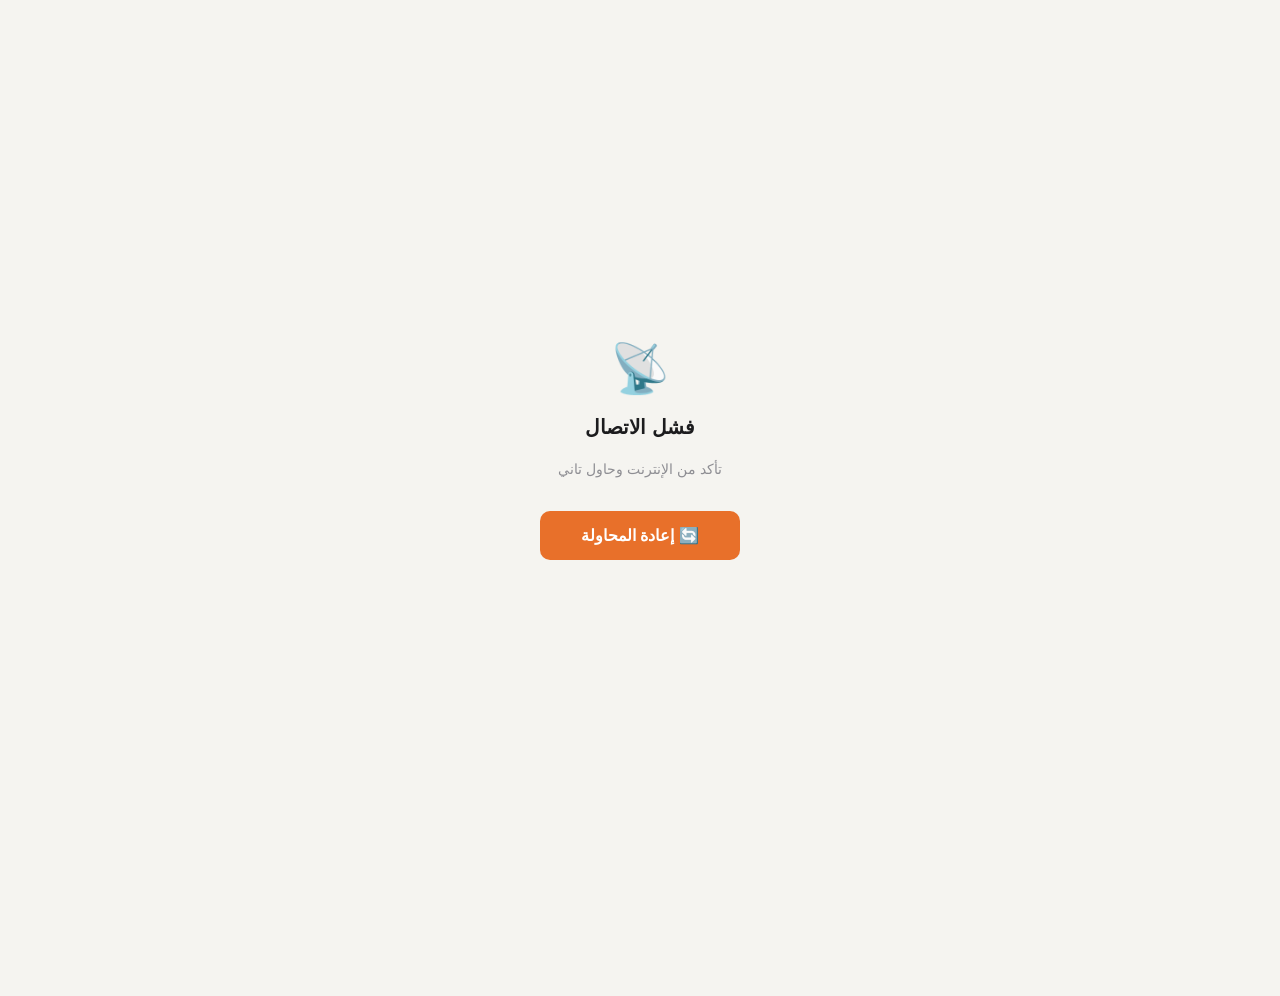
<file: index.html>
<!DOCTYPE html>
<html dir="rtl" lang="ar">
<head>
<meta charset="UTF-8">
<meta name="viewport" content="width=device-width, initial-scale=1.0">
<title>فطار الشغل 🥙</title>
<link rel="manifest" href="manifest.json">
<meta name="theme-color" content="#F5A623">
<meta name="mobile-web-app-capable" content="yes">
<link rel="apple-touch-icon" href="icons/icon-192.png">
<!-- ?v= MUST be bumped on every deploy, together with CACHE_NAME in sw.js.
     Without it GitHub Pages' HTTP caching pins these files in the browser and
     users keep running old code for days. That was the original bug. -->
<link rel="stylesheet" href="css/style.css?v=28">
<link rel="stylesheet" href="css/additions.css?v=28">
</head>
<body>
<div id="app">

<!-- ======================== LOADING ======================== -->
<div id="screen-loading" class="screen active">
  <div class="spinner"></div>
  <p style="color:var(--grey);font-size:14px;">جاري التحميل...</p>
</div>

<!-- ======================== ERROR / RETRY ======================== -->
<div id="screen-error" class="screen">
  <div class="error-screen">
    <div class="e-icon">📡</div>
    <h2>فشل الاتصال</h2>
    <p>تأكد من الإنترنت وحاول تاني</p>
    <button class="btn btn-primary" data-action="retryInit" style="max-width:200px;">🔄 إعادة المحاولة</button>
  </div>
</div>

<!-- ======================== NOT OPEN SCREEN ======================== -->
<div id="screen-not-open" class="screen">
  <div class="hdr">
    <h1>🥙 فطار الشغل</h1>
    <p>صباح الخير!</p>
  </div>
  <div class="not-open-screen">
    <div class="not-open-icon">⏳</div>
    <h2 class="not-open-title">الطلبات ما اتفتحتش لسه</h2>
    <p class="not-open-sub">لما المدير يفتح الطلبات<br>هتقدر تختار اللي تطلبه 🥙</p>
  </div>
  <div class="app-footer">
    <a class="footer-link" data-action="showMgrLogin">🔑 دخول المدير</a>
  </div>
</div>

<!-- ======================== NAME SCREEN ======================== -->
<div id="screen-name" class="screen">
  <div class="hdr">
    <h1>🥙 فطار الشغل</h1>
    <p>اختار اسمك وابدأ الطلب</p>
  </div>
  <div id="todayRestaurantBanner" style="display:none;margin:14px 14px 0;background:#e8f5e9;color:#1b5e20;padding:12px 16px;border-radius:12px;font-size:15px;font-weight:800;text-align:center;border:1.5px solid #a5d6a7;"></div>
  <div id="orderingForBanner" style="display:none;margin:14px 14px 0;background:#fff3e0;color:#e65100;padding:10px 16px;border-radius:10px;font-size:13px;font-weight:700;text-align:center;border:1.5px solid #ffcc80;"></div>
  <div id="orderCounter" class="order-counter" style="display:none;"></div>
  <div class="name-hero">
    <span class="emoji">🧆</span>
    <h2>صباح الخير!</h2>
    <p>اختار اسمك من القايمة</p>
  </div>
  <div class="card">
    <div class="name-body">
      <label class="field-label">اسمك</label>
      <div class="sel-wrap">
        <select id="nameSelect">
          <option value="">-- اختار --</option>
        </select>
      </div>
      <button class="btn btn-primary" data-action="proceedWithName" style="margin-top:12px;">متابعة ←</button>
    </div>
  </div>
  <div class="app-footer">
    <a class="footer-link" data-action="showMgrLogin">🔑 دخول المدير</a>
  </div>
</div>

<!-- ======================== ORDER SCREEN ======================== -->
<div id="screen-order" class="screen">
  <div class="hdr" style="display:flex;align-items:center;justify-content:space-between;padding:14px 16px;">
    <button data-action="goBackToName" style="background:none;border:2px solid rgba(255,255,255,0.4);border-radius:8px;color:#fff;font-size:13px;font-weight:700;padding:6px 12px;cursor:pointer;font-family:inherit;flex-shrink:0;">← رجوع</button>
    <div style="flex:1;text-align:center;">
      <h1 id="orderTitle">اختار طلبك 🥙</h1>
      <p id="orderSub" style="font-size:12px;opacity:0.85;margin-top:3px;">اختار من القايمة اللي تحبها</p>
    </div>
    <div style="width:72px;"></div>
  </div>
  <div class="card" id="menuContainer"></div>
  <div class="sticky-foot">
    <div class="total-bar">
      <span>إجمالي طلبك:</span>
      <strong id="orderTotal">0 جنيه</strong>
    </div>
    <button id="clearOrderBtn" class="btn" data-action="clearOrder" style="display:none;background:#fff0f0;color:#c62828;border:1.5px solid #ffcdd2;margin-bottom:8px;font-size:13px;padding:10px;">🗑 مسح الكل</button>
    <button class="btn btn-primary" id="submitBtn" data-action="submitOrder" disabled>
      تأكيد الطلب ✓
    </button>
  </div>
</div>

<!-- ======================== SUBMITTED SCREEN ======================== -->
<div id="screen-submitted" class="screen">
  <div class="hdr"><h1>🥙 فطار الشغل</h1></div>
  <!-- Compact hero: icon + name + time in one row -->
  <div class="sub-hero">
    <span class="sub-hero-icon">✅</span>
    <div class="sub-hero-text">
      <span class="sub-hero-name" id="subName"></span>
      <span class="sub-hero-time" id="subLabel">تم حفظ طلبك بنجاح!</span>
    </div>
  </div>
  <div class="sub-items-card" id="subList"></div>
  <div id="subTotalBox"></div>
  <div id="subPaymentBox"></div>
  <div id="pushPrompt" style="display:none;"></div>
  <div class="screen-actions">
    <button class="btn btn-outline screen-act-btn" data-action="editMyOrder">✏️ تعديل</button>
    <button class="btn btn-outline screen-act-btn" data-action="orderForAnother">➕ اطلب لحد تاني</button>
  </div>
  <div class="app-footer">
    <a class="footer-link footer-link-danger" data-action="cancelMyOrder" id="cancelOrderBtn">🚫 إلغاء طلبي</a>
    <a class="footer-link" data-action="goBackToName">🚪 تسجيل الخروج</a>
    <a class="footer-link" data-action="showMgrLogin">🔑 دخول المدير</a>
  </div>
</div>

<!-- ==================== REPEAT (same as last time?) ==================== -->
<div id="screen-repeat" class="screen">
  <div class="hdr"><h1>🥙 فطار الشغل</h1></div>
  <div class="big-icon">🔁</div>
  <p class="sub-name" id="repeatName"></p>
  <p class="sub-label">تحب تطلب نفس طلب المرة اللي فاتت؟</p>
  <div class="card" style="margin-bottom:12px;">
    <div style="padding:14px 16px 4px;" id="repeatList"></div>
  </div>
  <div id="repeatTotalBox"></div>
  <div class="screen-actions" style="margin-top:12px;">
    <button class="btn btn-primary screen-act-btn" data-action="submitSameOrder">✅ ابعت نفس الطلب</button>
    <button class="btn btn-outline screen-act-btn" data-action="newOrderInstead">➕ اطلب من جديد</button>
  </div>
  <div class="app-footer">
    <a class="footer-link" data-action="goBackToName">🚪 تسجيل الخروج</a>
    <a class="footer-link" data-action="showMgrLogin">🔑 دخول المدير</a>
  </div>
</div>
<div id="screen-closed" class="screen">
  <div class="hdr"><h1>🥙 فطار الشغل</h1></div>
  <div class="lock-icon">🔒</div>
  <p class="lock-title">الطلبات اتبعتت!</p>
  <p class="lock-sub" id="closedTime"></p>

  <div id="closedHasOrder" style="display:none;">
    <div class="section-title">طلبك</div>
    <div class="card" style="margin-bottom:12px;">
      <div style="padding:14px 16px 4px;" id="closedList"></div>
    </div>
    <div id="closedTotalBox"></div>
    <div id="closedPaymentBox"></div>
  </div>

  <div id="closedNoOrder">
    <div class="card">
      <div class="empty">
        <div class="e-icon">🔍</div>
        <p class="lock-title">اختار اسمك عشان تشوف طلبك وكام هتدفع</p>
      </div>
    </div>
    <div class="card" style="margin-top:10px;">
      <div class="name-body">
        <label class="field-label">اسمك</label>
        <div class="sel-wrap">
          <select id="closedNameSelect">
            <option value="">-- اختار --</option>
          </select>
        </div>
      </div>
    </div>
  </div>
  <div class="app-footer">
    <a class="footer-link" id="closedLogoutLink" data-action="goHome">🚪 تسجيل الخروج</a>
    <a class="footer-link" data-action="showMgrLogin">🔑 دخول المدير</a>
  </div>
</div>

<!-- ======================== MANAGER LOGIN ======================== -->
<div id="screen-mgr-login" class="screen">
  <div class="hdr hdr-dark"><h1>🔑 لوحة التحكم</h1></div>
  <div class="login-wrap">
    <div class="login-icon">👨‍💼</div>
    <p class="login-title">دخول المدير</p>
    <p class="login-sub">ادخل كود التحقق الخاص بيك</p>
  </div>
  <div class="card">
    <div class="name-body">
      <label class="field-label">كود التحقق</label>
      <input type="password" id="mgrCodeInput" placeholder="• • • • • •">
      <button class="btn btn-primary" data-action="doManagerLogin" style="margin-top:12px;">دخول</button>
    </div>
  </div>
  <div class="app-footer">
    <a class="footer-link" data-action="exitManager">↩ رجوع لصفحة الطلب</a>
  </div>
</div>

<!-- ======================== MANAGER DASHBOARD ======================== -->
<div id="screen-manager" class="screen">
  <div class="hdr hdr-dark" style="display:flex;align-items:center;justify-content:space-between;padding:14px 16px;">
    <button data-action="exitManager" style="background:none;border:2px solid rgba(255,255,255,0.4);border-radius:8px;color:#fff;font-size:13px;font-weight:700;padding:6px 12px;cursor:pointer;font-family:inherit;">← خروج</button>
    <h1 style="flex:1;text-align:center;">📋 لوحة المدير</h1>
    <div style="width:72px;"></div>
  </div>

  <!-- Stats -->
  <div class="stats-grid">
    <div class="stat"><div class="stat-val" id="sPeople">0</div><div class="stat-lbl">أشخاص</div></div>
    <div class="stat"><div class="stat-val" id="sFood">0</div><div class="stat-lbl">طعام ج</div></div>
    <div class="stat"><div class="stat-val" id="sTotal">0</div><div class="stat-lbl">الإجمالي ج</div></div>
  </div>

  <!-- Restaurant + payment config (rendered by manager.js _renderMgrConfig) -->
  <div class="section-title">مطعم اليوم ورسوم التوصيل</div>
  <div id="mgrConfigSection"></div>

  <!-- Collector / payment (rendered by manager.js _renderMgrCollector) -->
  <div class="section-title">المسؤول عن التحصيل وطريقة الدفع</div>
  <div id="mgrCollectorSection"></div>

  <div class="refresh-row">
    <span class="last-updated" id="lastUpdated"></span>
    <button class="refresh-btn" data-action="refreshManager">🔄 تحديث</button>
  </div>

  <!-- Total order summary -->
  <div class="section-title">ملخص الطلب الكلي (للمطعم)</div>
  <div class="total-summary" id="totalSummary"></div>

  <!-- Per-person orders -->
  <div class="section-title">طلبات الأشخاص</div>
  <!-- Manager-only payment tracking. Must never appear on any user screen. -->
  <div id="paidSummary" style="display:none;"></div>
  <div id="ordersList"></div>

  <!-- Add order for person -->
  <div class="section-title">إضافة طلب لشخص</div>
  <div class="add-person-card">
    <div class="sel-wrap"><select id="mgrPersonSel"><option value="">-- اختار اسم --</option></select></div>
    <button class="inline-btn" data-action="mgrAddPerson" style="width:100%;margin-top:0;">➕ فتح الطلب</button>
  </div>

  <!-- Names management -->
  <div class="section-title">إدارة الأسماء</div>
  <div class="card" id="namesMgmtList" style="margin:0 14px;padding:0;"></div>
  <div class="add-name-card">
    <input type="text" id="mgrNewNameInput" placeholder="اسم جديد" maxlength="30">
    <button class="inline-btn" data-action="mgrAddName">➕ إضافة اسم</button>
  </div>

  <!-- Actions (rendered by _renderMgrActions, includes super mgr link) -->
  <div class="section-title">إجراءات</div>
  <div class="mgr-actions" id="mgrActions"></div>
</div>

<!-- ======================== SUPER MANAGER LOGIN ======================== -->
<div id="screen-supermgr-login" class="screen">
  <div class="hdr hdr-dark"><h1>⚙️ إدارة المطاعم</h1></div>
  <div class="login-wrap">
    <div class="login-icon">🔧</div>
    <p class="login-title">دخول السوبر مدير</p>
    <p class="login-sub">لإدارة المطاعم والقوائم والأسعار</p>
  </div>
  <div class="card">
    <div class="name-body">
      <label class="field-label">كود السوبر مدير</label>
      <input type="password" id="superMgrCodeInput" placeholder="• • • • • •">
      <button class="btn btn-primary" data-action="doSuperMgrLogin" style="margin-top:12px;">دخول</button>
    </div>
  </div>
  <div class="app-footer">
    <a class="footer-link" data-action="exitSuperMgr">↩ رجوع</a>
  </div>
</div>

<!-- ======================== SUPER MANAGER DASHBOARD ======================== -->
<div id="screen-supermgr" class="screen">
  <div class="hdr hdr-dark" style="display:flex;align-items:center;justify-content:space-between;padding:14px 16px;">
    <button data-action="exitSuperMgr" style="background:none;border:2px solid rgba(255,255,255,.4);border-radius:8px;color:#fff;font-size:13px;font-weight:700;padding:6px 12px;cursor:pointer;font-family:inherit;">← خروج</button>
    <h1 style="flex:1;text-align:center;">⚙️ إدارة المطاعم</h1>
    <div style="width:72px;"></div>
  </div>
  <!-- Content rendered dynamically by renderSuperMgrDashboard() -->
  <div id="superMgrContent" style="padding-bottom:40px;"></div>
  <!-- Schedule section rendered by supermanager.js -->
  <div class="section-title" id="smScheduleTitle" style="display:none;">المواعيد التلقائية</div>
  <div id="smScheduleSection"></div>
</div>

<!-- ======================== EDIT MODAL ======================== -->
<div id="editModal">
  <div class="modal-box">
    <div class="modal-hdr">
      <h3 id="modalTitle">تعديل الطلب</h3>
      <button class="modal-close" data-action="closeModal">×</button>
    </div>
    <div class="modal-body" id="modalBody"></div>
    <div class="modal-foot">
      <button class="btn btn-primary" id="modalSaveBtn" data-action="saveModal">حفظ التعديلات ✓</button>
    </div>
  </div>
</div>

<!-- ======================== CONFIRM SHEET ======================== -->
<div id="confirmModal">
  <div class="confirm-sheet">
    <p id="confirmMessage" class="confirm-msg"></p>
    <div class="confirm-btns">
      <button class="btn btn-outline" data-action="cancelConfirm">لا، إلغاء</button>
      <button class="btn btn-primary" data-action="doConfirm">تأكيد ✓</button>
    </div>
  </div>
</div>

<!-- Toast -->
<div id="toast"></div>

</div><!-- #app -->

<script src="js/config.js?v=28"></script>
<script src="js/utils.js?v=28"></script>
<script src="js/api.js?v=28"></script>
<script src="js/push.js?v=28"></script>
<script src="js/screens.js?v=28"></script>
<script src="js/manager.js?v=28"></script>
<script src="js/supermanager.js?v=28"></script>
<script src="js/app.js?v=28"></script>

<script>
// Service worker registration.
// This was MISSING: sw.js existed but nothing ever registered it, so the
// network-first caching strategy never ran. Any old cache-first worker left
// registered in someone's browser was therefore never replaced, which is why
// people kept getting a stale build until they cleared their browser data.
if ('serviceWorker' in navigator) {
  // Whether a worker was already in charge BEFORE this page load. Used below
  // so the very first install does not trigger a pointless reload.
  var _hadController = !!navigator.serviceWorker.controller;
  var _reloading = false;

  navigator.serviceWorker.addEventListener('controllerchange', function () {
    // A NEW worker took over an already-controlled page: the code running now
    // is stale, so reload once to pick up the new build.
    if (!_hadController || _reloading) return;
    _reloading = true;
    window.location.reload();
  });

  window.addEventListener('load', function () {
    navigator.serviceWorker.register('sw.js')
      .then(function (reg) { reg.update(); })   // check for a new build every load
      .catch(function () { /* SW unavailable: the ?v= strings still protect us */ });
  });
}
</script>
</body>
</html>
</file>
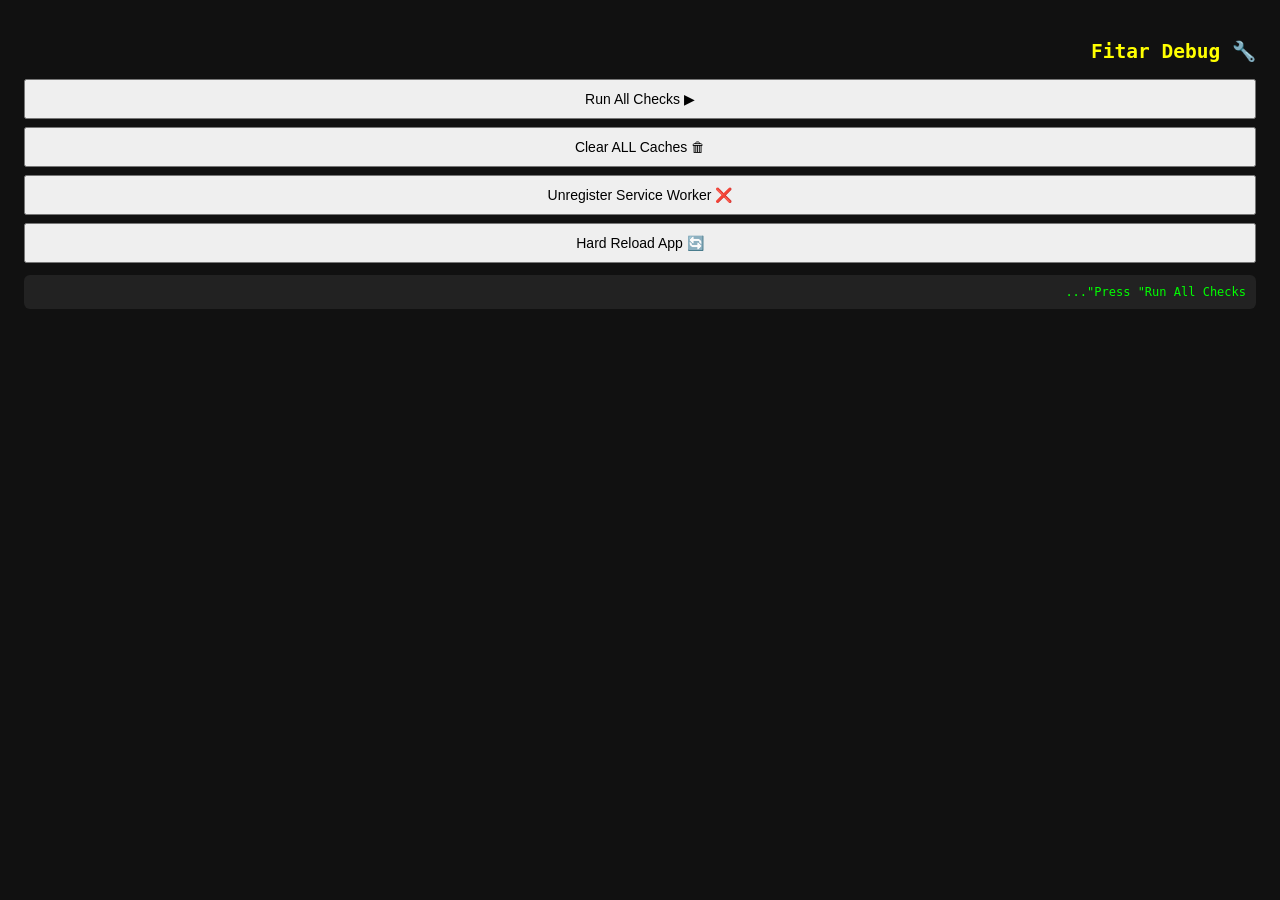
<file: debug.html>
<!DOCTYPE html>
<html dir="rtl" lang="ar">
<head>
<meta charset="UTF-8">
<meta name="viewport" content="width=device-width, initial-scale=1.0">
<title>Fitar Debug</title>
<style>
  body { font-family: monospace; padding: 16px; background: #111; color: #0f0; }
  h2 { color: #ff0; }
  button { margin: 8px 0; padding: 10px 16px; font-size: 14px; cursor: pointer; display: block; width: 100%; }
  .ok { color: #0f0; } .err { color: #f55; } .warn { color: #ff0; }
  pre { background: #222; padding: 10px; border-radius: 6px; white-space: pre-wrap; word-break: break-all; font-size: 12px; }
</style>
</head>
<body>
<h2>🔧 Fitar Debug</h2>

<button onclick="checkAll()">▶ Run All Checks</button>
<button onclick="clearAllCaches()">🗑 Clear ALL Caches</button>
<button onclick="unregisterSW()">❌ Unregister Service Worker</button>
<button onclick="hardReload()">🔄 Hard Reload App</button>

<pre id="out">Press "Run All Checks"...</pre>

<script src="js/config.js" onerror="log('❌ config.js FAILED TO LOAD','err')"></script>
<script>
const out = document.getElementById('out');
let lines = [];

function log(msg, cls) {
  lines.push(`<span class="${cls||''}">${msg}</span>`);
  out.innerHTML = lines.join('\n');
}

async function checkAll() {
  lines = [];
  log('=== SW Status ===');
  if (!('serviceWorker' in navigator)) {
    log('❌ Service Worker not supported', 'err'); 
  } else {
    const regs = await navigator.serviceWorker.getRegistrations();
    if (!regs.length) {
      log('⚠ No SW registered', 'warn');
    } else {
      for (const r of regs) {
        const sw = r.active || r.installing || r.waiting;
        log(`✓ SW registered: ${r.scope}`);
        log(`  state: ${sw ? sw.state : 'none'}`);
      }
    }
    const keys = await caches.keys();
    log(`Cache versions: ${keys.join(', ') || 'none'}`);
  }

  log('');
  log('=== Config ===');
  if (typeof RAILWAY_URL !== 'undefined') {
    log(`✓ RAILWAY_URL = ${RAILWAY_URL}`, 'ok');
  } else {
    log('❌ RAILWAY_URL is UNDEFINED — config.js not loaded!', 'err');
  }

  log('');
  log('=== Missing Functions ===');
  const fns = ['renderNotOpenScreen','renderErrorScreen','renderNameScreen',
                'loadSubmitTime','saveSubmitTime','showScreen','api','initLoad'];
  fns.forEach(fn => {
    if (typeof window[fn] === 'function') {
      log(`✓ ${fn}`, 'ok');
    } else {
      log(`❌ ${fn} — MISSING`, 'err');
    }
  });

  log('');
  log('=== API Test ===');
  if (typeof RAILWAY_URL !== 'undefined') {
    try {
      const r = await fetch(RAILWAY_URL + '/health');
      const d = await r.json();
      log(`✓ /health → ${JSON.stringify(d)}`, 'ok');
    } catch(e) {
      log(`❌ /health failed: ${e.message}`, 'err');
    }
    try {
      const r = await fetch(RAILWAY_URL + '/api', {
        method: 'POST',
        headers: {'Content-Type':'application/json'},
        body: JSON.stringify({action:'getAll'})
      });
      const d = await r.json();
      log(`✓ getAll → success:${d.success}, orderingOpen:${d.orderingOpen}, names:${d.names?.length}`, 'ok');
    } catch(e) {
      log(`❌ getAll failed: ${e.message}`, 'err');
    }
  } else {
    log('⏭ Skipped (RAILWAY_URL missing)', 'warn');
  }
}

async function clearAllCaches() {
  const keys = await caches.keys();
  await Promise.all(keys.map(k => caches.delete(k)));
  log(`🗑 Deleted caches: ${keys.join(', ') || 'none (already clean)'}`, 'ok');
}

async function unregisterSW() {
  const regs = await navigator.serviceWorker.getRegistrations();
  await Promise.all(regs.map(r => r.unregister()));
  log(`❌ Unregistered ${regs.length} service worker(s)`, 'warn');
}

function hardReload() {
  window.location.href = 'https://fitar50.github.io/?' + Date.now();
}
</script>
<!-- Load other scripts so we can check if functions exist -->
<script src="js/utils.js" onerror="log('❌ utils.js failed','err')"></script>
<script src="js/api.js" onerror="log('❌ api.js failed','err')"></script>
<script src="js/screens.js" onerror="log('❌ screens.js failed','err')"></script>
<script src="js/manager.js" onerror="log('❌ manager.js failed','err')"></script>
<script src="js/app.js" onerror="log('❌ app.js failed','err')"></script>
</body>
</html>
</file>
<file: css/style.css>
*, *::before, *::after { box-sizing: border-box; margin: 0; padding: 0; }
html, body { height: 100%; }
body {
  font-family: -apple-system, 'Segoe UI', Tahoma, Arial, sans-serif;
  background: #F5F4F0;
  color: #1C1C1E;
  direction: rtl;
  -webkit-font-smoothing: antialiased;
}

/* ===== CSS VARIABLES ===== */
:root {
  --orange:        #E8702A;
  --orange-dark:   #C85A18;
  --orange-light:  #FFF3EB;
  --orange-mid:    #FDDFC8;
  --dark:          #1C1C1E;
  --grey:          #8E8E93;
  --border:        #E5E5EA;
  --bg:            #F5F4F0;
  --white:         #FFFFFF;
  --green:         #34C759;
  --red:           #FF3B30;
  --red-light:     #FFF0EF;
  --shadow-sm:     0 1px 6px rgba(0,0,0,0.08);
  --shadow:        0 2px 14px rgba(0,0,0,0.10);
  --radius:        14px;
  --radius-sm:     10px;
}

/* ===== LAYOUT ===== */
#app {
  max-width: 480px;
  margin: 0 auto;
  min-height: 100vh;
  background: var(--bg);
  position: relative;
}

/* ===== SCREENS ===== */
.screen { display: none; min-height: 100vh; padding-bottom: 96px; }
.screen.active { display: block; }

/* ===== HEADER ===== */
.hdr {
  background: var(--orange);
  color: #fff;
  padding: 18px 20px 14px;
  text-align: center;
  position: static;
}
.hdr h1 { font-size: 19px; font-weight: 800; letter-spacing: 0.2px; }
.hdr p  { font-size: 12px; opacity: 0.85; margin-top: 3px; }
.hdr-dark { background: #1C1C1E; }

/* ===== CARD ===== */
.card {
  background: var(--white);
  border-radius: var(--radius);
  box-shadow: var(--shadow-sm);
  margin: 14px 14px 0;
  overflow: hidden;
}

/* ===== BUTTONS ===== */
.btn {
  display: block; width: 100%;
  padding: 15px 20px;
  border: none; border-radius: var(--radius-sm);
  font-size: 16px; font-weight: 700;
  cursor: pointer; transition: all 0.15s;
  font-family: inherit; text-align: center;
  -webkit-tap-highlight-color: transparent;
  position: relative;
}
.btn:active { transform: scale(0.98); }
.btn-primary  { background: var(--orange); color: #fff; }
.btn-primary:active  { background: var(--orange-dark); }
.btn-outline  { background: var(--orange-light); color: var(--orange); border: 2px solid var(--orange); }
.btn-red      { background: var(--red-light);    color: var(--red);    border: 2px solid var(--red); }
.btn-green    { background: var(--green); color: #fff; }
.btn-grey     { background: #E5E5EA; color: var(--dark); }
.btn:disabled { background: #C7C7CC; color: #fff; cursor: not-allowed; transform: none; }

/* Button spinner */
.btn-spinner {
  display: inline-block;
  width: 16px; height: 16px;
  border: 2px solid rgba(255,255,255,0.4);
  border-top-color: #fff;
  border-radius: 50%;
  animation: spin 0.6s linear infinite;
  margin-left: 8px;
  vertical-align: middle;
}
@keyframes spin { to { transform: rotate(360deg); } }

/* ===== FORM ===== */
.field-label { display: block; font-size: 13px; font-weight: 700; color: var(--grey); margin-bottom: 7px; }
.sel-wrap { position: relative; }
.sel-wrap::after {
  content: '▼'; position: absolute; left: 14px; top: 50%;
  transform: translateY(-50%); pointer-events: none;
  color: var(--grey); font-size: 11px;
}
select, input[type="text"], input[type="password"] {
  width: 100%; padding: 14px 16px;
  border: 2px solid var(--border); border-radius: var(--radius-sm);
  font-size: 16px; font-family: inherit; direction: rtl;
  background: #fff; -webkit-appearance: none; appearance: none;
  color: var(--dark); outline: none;
  transition: border-color 0.15s;
}
select:focus, input:focus { border-color: var(--orange); }

/* ===== LOADING ===== */
#screen-loading {
  display: flex; flex-direction: column;
  align-items: center; justify-content: center;
  gap: 18px; min-height: 100vh;
}
.spinner {
  width: 42px; height: 42px;
  border: 4px solid var(--border);
  border-top-color: var(--orange);
  border-radius: 50%;
  animation: spin 0.75s linear infinite;
}

/* ===== ERROR / RETRY SCREEN ===== */
.error-screen {
  display: flex; flex-direction: column;
  align-items: center; justify-content: center;
  gap: 18px; min-height: 100vh;
  padding: 20px;
  text-align: center;
}
.error-screen .e-icon { font-size: 48px; }
.error-screen h2 { font-size: 20px; font-weight: 800; }
.error-screen p { color: var(--grey); font-size: 14px; margin: 4px 0 16px; }

/* ===== NAME SCREEN ===== */
.name-hero { text-align: center; padding: 32px 20px 20px; }
.name-hero .emoji { font-size: 52px; display: block; margin-bottom: 10px; }
.name-hero h2 { font-size: 22px; font-weight: 800; }
.name-hero p  { font-size: 14px; color: var(--grey); margin-top: 6px; }
.name-body { padding: 16px 16px 0; }
.name-row { display: flex; gap: 10px; align-items: flex-start; margin-bottom: 12px; }
.name-row .sel-wrap { flex: 1; }
.edit-name-btn {
  width: 46px; height: 48px; flex-shrink: 0;
  border: 2px solid var(--border); border-radius: var(--radius-sm);
  background: #fff; font-size: 18px; cursor: pointer;
  display: flex; align-items: center; justify-content: center;
  -webkit-tap-highlight-color: transparent;
  transition: border-color 0.15s;
}
.edit-name-btn:hover { border-color: var(--orange); }
#newNameWrap { margin-bottom: 12px; display: none; }
.hint { text-align: center; font-size: 12px; color: var(--grey); padding: 10px 0 0; }

/* Bug #12 — order progress counter on name screen */
.order-counter {
  text-align: center;
  font-size: 14px; font-weight: 700;
  color: var(--orange-dark);
  background: var(--orange-light);
  border-radius: 20px;
  padding: 8px 16px;
  margin: 10px 14px 0;
  border: 1.5px solid var(--orange-mid);
}

/* Bug #6 — inline name-edit row */
.edit-name-row {
  display: flex; gap: 8px; align-items: stretch;
}
.edit-name-row input {
  flex: 1; min-width: 0;
}
.edit-name-save,
.edit-name-cancel {
  width: auto; padding: 12px 14px;
  font-size: 13px; white-space: nowrap;
}

/* Last-order preview card (shown on name screen after selecting name) */
.lo-preview {
  background: #f0f7ff;
  border: 1.5px solid #90caf9;
  border-radius: var(--radius-sm);
  padding: 12px 14px;
  margin-bottom: 0;
}
.lo-preview-label {
  font-size: 12px; font-weight: 700;
  color: #1565c0; margin-bottom: 5px;
}
.lo-preview-items {
  font-size: 13px; color: #333; line-height: 1.5;
  direction: rtl;
}

/* ===== ORDER SCREEN ===== */
.category-block { border-bottom: 1px solid var(--border); }
.category-block:last-child { border-bottom: none; }
.cat-header {
  display: flex; align-items: center; justify-content: space-between;
  padding: 16px 18px; cursor: pointer;
  -webkit-tap-highlight-color: transparent; user-select: none;
}
.cat-header:active { background: var(--bg); }
.cat-title { font-size: 16px; font-weight: 800; }
.cat-right { display: flex; align-items: center; gap: 8px; }
.cat-badge {
  background: var(--orange); color: #fff;
  border-radius: 20px; padding: 2px 9px;
  font-size: 12px; font-weight: 700;
  display: none;
}
.cat-badge.show { display: block; }
.cat-chevron { font-size: 11px; color: var(--grey); transition: transform 0.25s; }
.category-block.open .cat-chevron { transform: rotate(180deg); }
/* FIX: manager order cards use .order-card.open for chevron rotation */
.order-card.open .cat-chevron { transform: rotate(180deg); }
.cat-items { display: none; padding: 0 14px 10px; }
.category-block.open .cat-items { display: block; }
/* ===== NOT OPEN SCREEN ===== */
.not-open-screen {
  min-height: calc(100vh - 76px);
  display: flex;
  flex-direction: column;
  align-items: center;
  justify-content: flex-start;
  padding: 12vh 24px 24px;
  text-align: center;
}

.not-open-icon {
  width: 104px;
  height: 104px;
  display: flex;
  align-items: center;
  justify-content: center;
  font-size: 52px;
  background: var(--orange-light);
  border: 1.5px solid var(--orange-mid);
  border-radius: 50%;
  margin-bottom: 22px;
  animation: notOpenFloat 2.6s ease-in-out infinite;
}
@keyframes notOpenFloat {
  0%, 100% { transform: translateY(0); }
  50%      { transform: translateY(-6px); }
}
@media (prefers-reduced-motion: reduce) {
  .not-open-icon { animation: none; }
}

.not-open-title {
  font-size: 23px;
  font-weight: 800;
  color: var(--dark);
}

.not-open-sub {
  color: var(--grey);
  font-size: 14px;
  line-height: 1.8;
  margin-top: 10px;
  max-width: 280px;
}
/* ===== ITEM ROW ===== */
.item-row {
  display: flex; align-items: center; justify-content: space-between;
  padding: 10px 4px; border-bottom: 1px solid var(--border);
}
.item-row:last-child { border-bottom: none; }

/* ===== ITEM WRAP (order screen) =====
   Wraps .item-row + note button + note input so the border separator
   sits on the wrapper, not the row, keeping dividers correct when
   the note elements are visible. */
.item-wrap { border-bottom: 1px solid var(--border); }
.item-wrap:last-child { border-bottom: none; }
/* Override row border when inside wrap — wrap provides the separator */
.item-wrap .item-row { border-bottom: none; padding-bottom: 4px; }

/* Note toggle button — hidden until item qty > 0, toggled by chgQty() */
.note-btn {
  display: block; background: none; border: none;
  font-size: 12px; color: var(--grey); cursor: pointer;
  padding: 0 4px 8px; font-family: inherit;
  -webkit-tap-highlight-color: transparent;
}
.note-btn.has-note { color: var(--orange); font-weight: 700; }

/* Note input wrapper — display:none by default, set to block by toggleNoteInput() */
.note-input-wrap { display: none; padding: 0 4px 8px; }
.note-input {
  width: 100%; padding: 8px 12px;
  border: 1.5px solid var(--border); border-radius: 8px;
  font-size: 13px; font-family: inherit; direction: rtl;
  background: #fff; outline: none; color: var(--dark);
  transition: border-color 0.15s;
}
.note-input:focus { border-color: var(--orange); }
.item-info { flex: 1; padding-left: 10px; }
.item-name  { font-size: 14px; font-weight: 600; line-height: 1.3; }
.item-price { font-size: 12px; color: var(--grey); margin-top: 2px; }

/* ===== QTY CONTROL ===== */
.qty { display: flex; align-items: center; }
.qty-btn {
  width: 34px; height: 34px;
  border: 2px solid var(--orange); background: #fff;
  color: var(--orange); font-size: 20px; font-weight: 700;
  cursor: pointer; display: flex; align-items: center; justify-content: center;
  -webkit-tap-highlight-color: transparent; transition: all 0.12s;
  line-height: 1;
}
.qty-btn.minus { border-radius: 8px 0 0 8px; }
.qty-btn.plus  { border-radius: 0 8px 8px 0; }
.qty-btn:active { background: var(--orange); color: #fff; }
.qty-num {
  width: 36px; height: 34px;
  border-top: 2px solid var(--orange); border-bottom: 2px solid var(--orange);
  background: var(--orange-light);
  display: flex; align-items: center; justify-content: center;
  font-size: 14px; font-weight: 800; color: var(--orange);
}
.qty-num.nonzero { background: var(--orange-mid); }

/* ===== STICKY FOOTER (order screen) ===== */
.sticky-foot {
  position: fixed; bottom: 0; left: 50%; transform: translateX(-50%);
  width: 100%; max-width: 480px;
  background: #fff; padding: 12px 14px calc(18px + env(safe-area-inset-bottom, 0px));
  box-shadow: 0 -2px 16px rgba(0,0,0,0.10); z-index: 50;
}
.total-bar {
  display: flex; justify-content: space-between; align-items: center;
  margin-bottom: 10px;
}
.total-bar span { font-size: 14px; color: var(--grey); }
.total-bar strong { font-size: 20px; font-weight: 800; color: var(--orange); }

/* ===== SUBMITTED SCREEN ===== */
.big-icon { text-align: center; font-size: 56px; padding: 32px 0 10px; }
.sub-name  { text-align: center; font-size: 22px; font-weight: 800; }
.sub-label { text-align: center; font-size: 14px; color: var(--grey); margin: 4px 0 20px; }
.summary-list { padding: 0 4px; }
.summary-row {
  display: flex; justify-content: space-between; align-items: center;
  padding: 10px 0; border-bottom: 1px solid var(--border); font-size: 14px;
}
.summary-row:last-child { border-bottom: none; }
.summary-row .qty-tag {
  background: var(--orange-light); color: var(--orange);
  border-radius: 6px; padding: 2px 7px;
  font-size: 12px; font-weight: 700; margin-right: 6px;
}

/* ===== TOTAL BOX ===== */
.total-box {
  background: var(--orange-light); border-radius: var(--radius-sm);
  padding: 14px 16px; margin: 12px 14px;
}
.trow { display: flex; justify-content: space-between; font-size: 14px; padding: 3px 0; }
.trow.grand {
  border-top: 1px dashed #E0BBA0; margin-top: 8px; padding-top: 10px;
  font-size: 16px; font-weight: 800; color: var(--orange);
}
.trow .note { font-size: 11px; color: var(--grey); margin-top: 2px; }
/* Note tag inside a summary-row (submitted + closed screens) */
.summary-note {
  display: block;
  font-size: 11px;
  color: var(--grey);
  margin-top: 3px;
}
/* "يطبق على − N +" row inside note-input-wrap (order screen) */
.note-qty-row {
  display: none;
  align-items: center;
  gap: 6px;
  padding: 6px 4px 2px;
  font-size: 13px;
  color: var(--grey);
  direction: rtl;
}
.note-qty-label { flex-shrink: 0; }
.note-qty-ctrl  { display: flex; align-items: center; gap: 4px; }
.note-qty-btn {
  width: 28px; height: 28px;
  border: 1px solid var(--border);
  border-radius: 6px;
  background: var(--card);
  font-size: 16px;
  line-height: 1;
  cursor: pointer;
  color: var(--text);
}
.note-qty-btn:active { background: var(--border); }
.note-qty-num { min-width: 20px; text-align: center; font-weight: 600; color: var(--orange); }
.note-qty-of  { color: var(--grey); font-size: 12px; }
.trow .note-alert {
  font-size: 12px; color: var(--orange-dark); font-weight: 700;
  background: #fff; padding: 6px 10px; border-radius: 8px;
  margin-top: 6px; display: inline-block;
}

/* ===== ACTION BUTTONS ROW ===== */
.act-row { display: flex; flex-direction: column; gap: 10px; padding: 0 14px; }

/* ===== CLOSED SCREEN ===== */
.lock-icon  { text-align: center; font-size: 52px; padding: 30px 0 10px; }
.lock-title { text-align: center; font-size: 22px; font-weight: 800; }
.lock-sub   { text-align: center; font-size: 13px; color: var(--grey); margin: 5px 0 20px; }

/* ===== MANAGER LOGIN ===== */
.login-wrap { padding: 40px 18px 20px; }
.login-icon  { text-align: center; font-size: 56px; margin-bottom: 18px; }
.login-title { text-align: center; font-size: 22px; font-weight: 800; margin-bottom: 6px; }
.login-sub   { text-align: center; font-size: 14px; color: var(--grey); margin-bottom: 30px; }
.form-group  { margin-bottom: 14px; }
.back-link {
  display: block; text-align: center; margin-top: 18px;
  color: var(--grey); font-size: 13px; text-decoration: none;
  cursor: pointer;
}

/* ===== MANAGER DASHBOARD ===== */
.stats-grid {
  display: grid; grid-template-columns: 1fr 1fr 1fr;
  gap: 10px; padding: 14px 14px 0;
}
.stat {
  background: #fff; border-radius: var(--radius-sm);
  padding: 14px 10px; text-align: center; box-shadow: var(--shadow-sm);
}
.stat-val { font-size: 22px; font-weight: 900; color: var(--orange); }
.stat-lbl { font-size: 11px; color: var(--grey); margin-top: 3px; }

.section-title {
  padding: 18px 14px 8px;
  font-size: 12px; font-weight: 800;
  color: var(--grey); text-transform: uppercase; letter-spacing: 0.6px;
}

/* ===== TOTAL SUMMARY CARD (manager) ===== */
.total-summary { background: #fff; border-radius: var(--radius); box-shadow: var(--shadow-sm); margin: 0 14px; overflow: hidden; }
.ts-header { background: var(--orange); color: #fff; padding: 12px 16px; font-weight: 800; font-size: 14px; }
.ts-row { display: flex; justify-content: space-between; padding: 9px 16px; border-bottom: 1px solid var(--border); font-size: 14px; }
.ts-row:last-child { border-bottom: none; }
.ts-grand { display: flex; justify-content: space-between; padding: 12px 16px; background: var(--orange-light); font-weight: 800; font-size: 15px; color: var(--orange); }

/* Copy order button */
.copy-btn {
  display: block; width: calc(100% - 32px); margin: 10px 16px 0;
  padding: 10px; border: 2px dashed var(--orange);
  border-radius: var(--radius-sm); background: var(--orange-light);
  color: var(--orange); font-size: 14px; font-weight: 700;
  cursor: pointer; font-family: inherit; text-align: center;
  -webkit-tap-highlight-color: transparent;
}
/* FIX: was missing closing ) on var() — caused potential CSS parse errors downstream */
.copy-btn:active { background: var(--orange-mid); }

/* ===== PERSON ORDER CARD (manager) ===== */
.order-card { background: #fff; border-radius: var(--radius); box-shadow: var(--shadow-sm); margin: 0 14px 10px; overflow: hidden; }

/* FIX: header now holds edit/delete icon buttons so they're always accessible */
.oc-header {
  display: flex; justify-content: space-between; align-items: center;
  padding: 12px 14px; background: var(--orange-light); cursor: pointer;
  -webkit-tap-highlight-color: transparent; gap: 8px;
}
.oc-header-info { flex: 1; min-width: 0; }
.oc-header-controls { display: flex; align-items: center; gap: 6px; flex-shrink: 0; }

.oc-name  { font-size: 15px; font-weight: 800; }
.oc-ordered-by {
  font-size: 11px; color: var(--grey); font-weight: 400;
  margin-top: 2px;
}
.oc-total { font-size: 13px; font-weight: 700; color: var(--orange); white-space: nowrap; }

/* Icon action buttons — always visible on the card header */
.oc-icon-btn {
  width: 32px; height: 32px; border: none; border-radius: 8px;
  background: rgba(0,0,0,0.07); font-size: 14px; cursor: pointer;
  display: flex; align-items: center; justify-content: center;
  -webkit-tap-highlight-color: transparent; flex-shrink: 0;
  font-family: inherit; transition: background 0.12s, transform 0.12s;
  line-height: 1;
}
.oc-icon-btn:active { transform: scale(0.88); }
.oc-icon-btn.oc-del:active { background: var(--red-light); }
.oc-icon-btn:disabled { opacity: 0.5; cursor: not-allowed; transform: none; }

.oc-body  { display: none; }
.oc-body.open { display: block; }
.oc-item {
  display: flex; justify-content: space-between; align-items: center;
  padding: 8px 16px; border-bottom: 1px solid var(--border); font-size: 13px;
}
.oc-item:last-child { border-bottom: none; }
/* Note row shown below an order item when it has a customization note */
.oc-item-note {
  padding: 2px 16px 8px;
  font-size: 12px; color: var(--grey);
  border-bottom: 1px solid var(--border);
}
/* When note row is immediately before .oc-breakdown, suppress double border */
.oc-item-note:last-of-type { border-bottom: none; }
.oc-breakdown { padding: 10px 16px 12px; background: #FAFAFA; border-top: 1px solid var(--border); }
.oc-brow { display: flex; justify-content: space-between; font-size: 13px; padding: 3px 0; color: var(--grey); }
.oc-brow.grand { color: var(--orange); font-weight: 800; font-size: 15px; padding-top: 8px; border-top: 1px dashed #ddd; margin-top: 4px; }

/* ===== ADD PERSON (manager) ===== */
.add-person-card { background: #fff; border-radius: var(--radius); box-shadow: var(--shadow-sm); margin: 0 14px; padding: 16px; }
.add-person-card .sel-wrap { margin-bottom: 10px; }
.add-person-card input { margin-bottom: 10px; }
.inline-btn {
  display: inline-block; width: auto;
  padding: 10px 20px; border: none;
  border-radius: 8px; font-size: 14px; font-weight: 700;
  background: var(--orange-light); color: var(--orange);
  cursor: pointer; font-family: inherit;
  -webkit-tap-highlight-color: transparent;
}

/* ===== MANAGER ACTIONS ===== */
.mgr-actions { padding: 0 14px; display: flex; flex-direction: column; gap: 10px; margin-bottom: 20px; }
.locked-badge {
  display: flex; align-items: center; justify-content: center; gap: 8px;
  padding: 13px; background: #E8F8EE; border-radius: var(--radius-sm);
  color: var(--green); font-weight: 800; font-size: 15px;
}
.ordering-open-badge {
  display: flex; align-items: center; justify-content: center; gap: 8px;
  padding: 13px; background: #E8F8EE; border-radius: var(--radius-sm);
  color: var(--green); font-weight: 800; font-size: 15px;
}
.ordering-closed-badge {
  display: flex; align-items: center; justify-content: center; gap: 8px;
  padding: 13px; background: var(--red-light); border-radius: var(--radius-sm);
  color: var(--red); font-weight: 800; font-size: 15px;
}
.refresh-row {
  display: flex; justify-content: space-between; align-items: center;
  padding: 6px 14px 0;
}
.refresh-btn {
  background: none; border: none; color: var(--orange);
  font-size: 13px; font-weight: 700; cursor: pointer; font-family: inherit;
  -webkit-tap-highlight-color: transparent;
}
.last-updated { font-size: 11px; color: var(--grey); }

/* ===== EDIT MODAL ===== */
/* FIX: was z-index 200 (too low in some stacking contexts) + used 'inset' shorthand
   (limited older browser support). Now z-index 1000, explicit positioning,
   display:flex so modal box is always centered and visible, iOS scroll fix added. */
#editModal {
  display: none;
  position: fixed; top: 0; left: 0; right: 0; bottom: 0;
  background: rgba(0,0,0,0.55); z-index: 1000;
  overflow-y: auto; -webkit-overflow-scrolling: touch;
  padding: 20px 16px;
  align-items: flex-start; justify-content: center;
}
.modal-box {
  background: #fff; border-radius: 20px;
  width: 100%; max-width: 480px; margin: 0 auto;
  overflow: hidden; box-shadow: 0 8px 40px rgba(0,0,0,0.25);
}
.modal-hdr {
  background: var(--orange); color: #fff;
  padding: 14px 16px;
  display: flex; justify-content: space-between; align-items: center;
}
.modal-hdr h3 { font-size: 16px; font-weight: 800; }

/* FIX: close button was too small for mobile tapping (was ~26px, no background).
   Now 36x36 circular button — easy to tap, clearly visible. */
.modal-close {
  background: rgba(255,255,255,0.18); border: none; color: #fff;
  font-size: 20px; cursor: pointer; padding: 0;
  width: 36px; height: 36px; border-radius: 50%; flex-shrink: 0;
  display: flex; align-items: center; justify-content: center;
  -webkit-tap-highlight-color: transparent;
}
.modal-close:active { background: rgba(255,255,255,0.35); }

.modal-body { max-height: 65vh; overflow-y: auto; -webkit-overflow-scrolling: touch; }
.modal-foot { padding: 12px 16px 16px; border-top: 1px solid var(--border); }

/* ===== TOAST ===== */
#toast {
  position: fixed; bottom: 110px; left: 50%; transform: translateX(-50%) translateY(10px);
  background: #333; color: #fff;
  padding: 11px 22px; border-radius: 24px;
  font-size: 14px; opacity: 0; transition: all 0.25s;
  z-index: 1100; white-space: nowrap; pointer-events: none;
  max-width: 90vw; text-align: center;
}
#toast.show { opacity: 1; transform: translateX(-50%) translateY(0); }

/* ===== EMPTY STATE ===== */
.empty { text-align: center; padding: 40px 20px; color: var(--grey); }
.empty .e-icon { font-size: 40px; margin-bottom: 10px; }
.empty p { font-size: 14px; }

/* ===== MANAGER ENTRY LINK ===== */
.mgr-entry-link {
  display: block; text-align: center;
  margin: 18px 0 8px; font-size: 13px;
  color: #C7C7CC; text-decoration: none;
  cursor: pointer; letter-spacing: 0.2px;
}
.mgr-entry-link:hover { color: var(--grey); }

/* ===== DIRTY WARNING ===== */
.dirty-bar {
  background: var(--red-light); color: var(--red);
  padding: 10px 16px; font-size: 13px; font-weight: 700;
  text-align: center; border-bottom: 1px solid var(--border);
}

/* ===== CONFIRM SHEET ===== */
/* Bottom-sheet style replacement for browser confirm() dialogs.
   Used for any action that writes to the Google Sheet (cancel order,
   delete order, lock, reset, delete name). */
#confirmModal {
  display: none;
  position: fixed; top: 0; left: 0; right: 0; bottom: 0;
  background: rgba(0,0,0,0.5);
  z-index: 2000;
  align-items: flex-end;
  justify-content: center;
}
.confirm-sheet {
  background: #fff;
  border-radius: 20px 20px 0 0;
  padding: 28px 18px 36px;
  width: 100%;
  max-width: 480px;
  box-shadow: 0 -4px 30px rgba(0,0,0,0.18);
}
.confirm-msg {
  font-size: 16px;
  font-weight: 700;
  text-align: center;
  margin-bottom: 22px;
  color: var(--dark);
  line-height: 1.55;
}
.confirm-btns {
  display: flex;
  gap: 10px;
}
.confirm-btns .btn {
  flex: 1;
  padding: 14px;
}

/* ===== NAME MANAGEMENT (manager dashboard) ===== */
.name-mgmt-row {
  display: flex;
  align-items: center;
  justify-content: space-between;
  padding: 11px 14px;
  border-bottom: 1px solid var(--border);
}
.name-mgmt-row:last-child {
  border-bottom: none;
}
.name-mgmt-label {
  font-size: 14px;
  font-weight: 600;
  display: flex;
  align-items: center;
  gap: 8px;
}
.name-has-order {
  background: #e8f8ee;
  color: var(--green);
  font-size: 11px;
  font-weight: 700;
  padding: 2px 7px;
  border-radius: 6px;
}
</file>
<file: css/additions.css>
/* ================================================================
   ADDITIONS.CSS
   New feature styles: restaurant selector, payment info,
   super manager editor. Loaded after style.css.
   ================================================================ */

/* ── Manager config card ─────────────────────────────────────── */
.mgr-config-card {
  margin: 0 14px 16px;
  background: #fff;
  border-radius: 14px;
  box-shadow: 0 1px 6px rgba(0,0,0,.08);
  padding: 16px;
}
.cfg-row {
  margin-bottom: 14px;
}
.cfg-row:last-of-type { margin-bottom: 4px; }
.cfg-label {
  display: block;
  font-size: 12px;
  font-weight: 700;
  color: var(--grey);
  margin-bottom: 6px;
  letter-spacing: .3px;
}
.cfg-text-input {
  width: 100%;
  height: 42px;
  border: 1.5px solid #e0e0e0;
  border-radius: 10px;
  padding: 0 12px;
  font-size: 14px;
  font-family: inherit;
  box-sizing: border-box;
  transition: border-color .15s;
}
.cfg-text-input:focus {
  outline: none;
  border-color: var(--orange);
}
.cfg-sel-row {
  display: flex;
  gap: 8px;
  align-items: center;
}
.cfg-sel-row .sel-wrap { flex: 1; }
.cfg-check-row {
  display: flex;
  gap: 24px;
  align-items: center;
}
.cfg-check-label {
  display: flex;
  align-items: center;
  gap: 6px;
  font-size: 14px;
  font-weight: 600;
  cursor: pointer;
}
.cfg-check-label input[type="checkbox"] {
  width: 18px;
  height: 18px;
  accent-color: var(--orange);
  cursor: pointer;
}
.cfg-active-rest {
  font-size: 13px;
  color: var(--grey);
  margin-bottom: 14px;
  padding: 8px 12px;
  background: #fff8f0;
  border-radius: 8px;
  border: 1px solid #ffe0b2;
}
.cfg-active-rest strong { color: var(--orange); }

/* ── Payment info box (submitted + closed screens) ───────────── */
.payment-info-box {
  margin: 0 14px 10px;
  background: linear-gradient(135deg, #e8f5e9, #f1f8e9);
  border: 1.5px solid #a5d6a7;
  border-radius: 14px;
  padding: 10px 12px;
}
.pi-title {
  font-size: 13px;
  font-weight: 700;
  color: #2e7d32;
  margin-bottom: 8px;
  text-align: center;
}

/* ── Payment cards grid ───────────────────────────────────── */
.pi-grid { display: flex; gap: 8px; }
.pi-grid-dual  .pi-card { flex: 1; }
.pi-grid-single .pi-card { width: 100%; }

.pi-card {
  display: flex; flex-direction: column; align-items: center;
  padding: 16px 10px;
  border-radius: 12px;
  text-align: center;
  text-decoration: none;
  cursor: pointer;
  -webkit-tap-highlight-color: transparent;
  transition: transform 0.12s;
}
.pi-card:active { transform: scale(0.97); }

.pi-card-cash {
  background: #fff;
  border: 2px solid #4caf50;
  color: #2e7d32;
}
.pi-card-instapay {
  background: #1565c0;
  border: 2px solid #1565c0;
  color: #fff;
}

.pi-card-label { font-size: 18px; font-weight: 800; }
.pi-card-detail { font-size: 12px; margin-top: 4px; opacity: 0.85; }
.pi-card-instapay .pi-card-detail { opacity: 0.9; }
.pi-ip-logo { width: 40px; height: 40px; border-radius: 10px; margin-bottom: 4px; }

/* ── Super manager: login ────────────────────────────────────── */
/* Re-uses existing .login-wrap / .login-icon / .login-title styles */

/* ── Super manager: shared add-row ──────────────────────────── */
.sm-section { margin: 0 14px 8px; }

.sm-add-row {
  display: flex;
  gap: 8px;
  margin-bottom: 14px;
  align-items: center;
}
.sm-add-row input {
  flex: 1;
  height: 42px;
  border: 1.5px solid #e0e0e0;
  border-radius: 10px;
  padding: 0 12px;
  font-size: 14px;
  font-family: inherit;
  transition: border-color .15s;
}
.sm-add-row input:focus { outline: none; border-color: var(--orange); }

/* Shared "sm-add-btn" button style (used throughout super manager) */
.sm-add-btn {
  height: 42px;
  padding: 0 16px;
  background: var(--orange);
  color: #fff;
  border: none;
  border-radius: 10px;
  font-size: 14px;
  font-weight: 700;
  font-family: inherit;
  cursor: pointer;
  white-space: nowrap;
  flex-shrink: 0;
}
.sm-add-btn:disabled { opacity: .5; cursor: not-allowed; }

/* ── Restaurant list item ─────────────────────────────────────  */
.sm-rest-item {
  background: #fff;
  border-radius: 12px;
  box-shadow: 0 1px 5px rgba(0,0,0,.07);
  margin-bottom: 8px;
  overflow: hidden;
}
.sm-rest-row {
  display: flex;
  align-items: center;
  padding: 12px 14px;
  gap: 8px;
}
.sm-rest-name {
  flex: 1;
  font-size: 15px;
  font-weight: 700;
}
.sm-active-badge {
  font-size: 11px;
  background: #e8f5e9;
  color: #2e7d32;
  border-radius: 5px;
  padding: 2px 7px;
  font-weight: 700;
  flex-shrink: 0;
}
/* Inline rename row (restaurant) */
.sm-rename-row {
  display: none;
  align-items: center;
  gap: 8px;
  padding: 0 14px 12px;
}
.sm-rename-row input {
  flex: 1;
  height: 38px;
  border: 1.5px solid var(--orange);
  border-radius: 8px;
  padding: 0 10px;
  font-size: 14px;
  font-family: inherit;
  outline: none;
}

/* ── Menu editor: per-restaurant block ───────────────────────── */
.sm-rest-block {
  background: #fff;
  border-radius: 14px;
  box-shadow: 0 1px 5px rgba(0,0,0,.07);
  margin-bottom: 16px;
  overflow: hidden;
}
.sm-rest-header {
  background: linear-gradient(135deg, #f5a623, #f77f00);
  color: #fff;
  padding: 12px 16px;
  font-size: 15px;
  font-weight: 700;
}

/* ── Category block ──────────────────────────────────────────── */
.sm-cat-block { border-bottom: 1px solid #f0f0f0; }
.sm-cat-block:last-child { border-bottom: none; }

.sm-cat-header {
  display: flex;
  align-items: center;
  padding: 10px 14px;
  gap: 6px;
  cursor: pointer;
  background: #fafafa;
  user-select: none;
}
.sm-cat-name {
  flex: 1;
  font-size: 14px;
  font-weight: 700;
  color: #333;
}
.sm-cat-chevron {
  font-size: 11px;
  color: #999;
  transition: transform .2s;
  flex-shrink: 0;
}
.sm-cat-block.open .sm-cat-chevron { transform: rotate(180deg); }
.sm-cat-body { display: none; }
.sm-cat-block.open .sm-cat-body { display: block; }

/* Category rename row */
.sm-cat-rename-row {
  display: none;
  align-items: center;
  gap: 6px;
  padding: 8px 14px;
  background: #fff8f0;
  border-bottom: 1px solid #ffe0b2;
}
.sm-cat-rename-row.show { display: flex; }
.sm-cat-rename-row input {
  flex: 1;
  height: 36px;
  border: 1.5px solid var(--orange);
  border-radius: 8px;
  padding: 0 10px;
  font-size: 13px;
  font-family: inherit;
  outline: none;
}

/* ── Item rows ───────────────────────────────────────────────── */
.sm-item-row {
  display: flex;
  align-items: center;
  padding: 9px 14px;
  gap: 8px;
  border-bottom: 1px solid #f5f5f5;
}
.sm-item-name { flex: 1; font-size: 13px; color: #333; }
.sm-item-price {
  font-size: 13px;
  color: var(--orange);
  font-weight: 700;
  min-width: 40px;
  text-align: start;
}

/* Inline edit row (hidden until toggled) */
.sm-edit-row {
  display: none;
  align-items: center;
  gap: 6px;
  padding: 8px 14px;
  background: #fffde7;
  border-bottom: 1px solid #f5f5f5;
}
.sm-edit-row.show { display: flex; }
.sm-edit-row input {
  height: 36px;
  border: 1.5px solid #e0e0e0;
  border-radius: 8px;
  padding: 0 10px;
  font-size: 13px;
  font-family: inherit;
  transition: border-color .15s;
}
.sm-edit-row input:focus { border-color: var(--orange); outline: none; }
.sm-edit-name { flex: 1; }
.sm-edit-price { width: 70px; }

/* ── Add item form (at bottom of each category) ──────────────── */
.sm-add-item-row {
  display: flex;
  gap: 6px;
  padding: 8px 14px;
  background: #f9f9f9;
  align-items: center;
}
.sm-add-item-row input {
  height: 36px;
  border: 1.5px solid #e0e0e0;
  border-radius: 8px;
  padding: 0 10px;
  font-size: 13px;
  font-family: inherit;
  transition: border-color .15s;
}
.sm-add-item-row input:focus { border-color: var(--orange); outline: none; }
.sm-add-item-name { flex: 1; }
.sm-add-item-price { width: 70px; }

/* ── Add category row (at bottom of each restaurant) ────────── */
.sm-add-cat-row {
  display: flex;
  gap: 8px;
  padding: 10px 14px;
  background: #f5f5f5;
  align-items: center;
}
.sm-add-cat-row input {
  flex: 1;
  height: 38px;
  border: 1.5px solid #e0e0e0;
  border-radius: 8px;
  padding: 0 10px;
  font-size: 13px;
  font-family: inherit;
  transition: border-color .15s;
}
.sm-add-cat-row input:focus { border-color: var(--orange); outline: none; }

/* ── Icon buttons (edit / delete) ────────────────────────────── */
.sm-icon-btn {
  background: none;
  border: none;
  cursor: pointer;
  font-size: 15px;
  padding: 4px 5px;
  border-radius: 6px;
  line-height: 1;
  flex-shrink: 0;
  transition: background .15s;
}
.sm-icon-btn:hover { background: #f0f0f0; }
.sm-icon-del { color: #c62828; }

/* ================================================================
   ADDED BY TASKS 05 / 06 / 07
   ================================================================ */

/* ── Manager config: hints, fee line ─────────────────────────── */
.cfg-hint {
  font-size: 11px;
  color: var(--grey);
  margin-top: 6px;
  line-height: 1.5;
}
.cfg-fee-line {
  display: flex; align-items: baseline; gap: 8px;
  font-size: 15px;
}
.cfg-fee-line strong { color: var(--orange); font-size: 18px; }
.cfg-fee-src { font-size: 11px; color: var(--grey); }
.sm-add-btn:disabled,
#restaurantSel:disabled { opacity: .45; cursor: not-allowed; }

/* ── Payment tracking (manager only) ─────────────────────────── */
.paid-summary {
  margin: 0 14px 10px;
  background: #fff8e1;
  border: 1.5px solid #ffe082;
  border-radius: 12px;
  padding: 11px 14px;
  font-size: 14px;
  font-weight: 700;
  color: #8d6e00;
  display: flex; justify-content: space-between; align-items: center;
  flex-wrap: wrap; gap: 6px;
}
.paid-summary.all-paid {
  background: #e8f5e9; border-color: #a5d6a7; color: #2e7d32;
  justify-content: center;
}
.paid-outstanding { font-size: 13px; font-weight: 700; color: #c62828; }
.oc-paid { filter: grayscale(1); opacity: .55; }
.oc-paid.is-paid { filter: none; opacity: 1; }
.order-card.is-paid { border-inline-start: 4px solid #66bb6a; }

/* ── Note suggestion chips (user order screen) ───────────────── */
.note-chips {
  display: flex; flex-wrap: wrap; gap: 6px; margin-bottom: 8px;
}
.note-chip {
  background: #f1f1f1;
  border: 1.5px solid #e0e0e0;
  border-radius: 999px;
  padding: 6px 12px;
  font-size: 12px;
  font-family: inherit;
  color: #444;
  cursor: pointer;
  line-height: 1.3;
}
.note-chip:active { transform: scale(.96); }
.note-chip.selected {
  background: var(--orange); border-color: var(--orange); color: #fff; font-weight: 700;
}

/* ── Super manager: per-restaurant fee ───────────────────────── */
.sm-rest-header {
  display: flex; align-items: center; justify-content: space-between;
  gap: 8px; flex-wrap: wrap;
}
.sm-fee-wrap { display: flex; align-items: center; gap: 6px; }
.sm-fee-input {
  width: 62px; height: 32px; border: none; border-radius: 7px;
  padding: 0 8px; font-size: 13px; font-family: inherit; text-align: center;
}
.sm-fee-lbl { font-size: 11px; opacity: .9; }
.sm-fee-hint {
  font-size: 11px; color: var(--grey);
  padding: 6px 14px; background: #fafafa; border-bottom: 1px solid #f0f0f0;
}

/* ── Super manager: note suggestion pills ────────────────────── */
.sm-note-hint {
  font-size: 11px; color: var(--grey);
  margin: 0 14px 8px; padding: 7px 11px;
  background: #fff8f0; border: 1px solid #ffe0b2; border-radius: 8px;
}
.sm-note-list {
  display: flex; flex-wrap: wrap; gap: 5px;
  padding: 0 14px 9px; background: #fcfcfc;
  border-bottom: 1px solid #f5f5f5;
}
.sm-note-pill {
  display: inline-flex; align-items: center; gap: 4px;
  background: #eef4ff; border: 1px solid #c9d9f5; border-radius: 999px;
  padding: 3px 5px 3px 10px; font-size: 11px; color: #33538f;
}
.sm-note-del {
  background: none; border: none; cursor: pointer;
  color: #c62828; font-size: 12px; line-height: 1;
  padding: 2px 4px; border-radius: 50%; font-family: inherit;
}

/* ── Per-person rounding (see js/config.js ROUNDING_STEP) ─────────────────── */
/* Exact figure shown small under the rounded amount people actually send. */
.trow-hint { font-size: 12px; color: var(--grey); padding-top: 0; margin-top: -2px; }
/* Manager summary: surplus collected above the restaurant bill, or short of it. */
.ts-surplus { color: #2e7d32; font-weight: 700; }
.ts-short   { color: #c62828; font-weight: 700; }

/* Manager edit modal: per-item note field (reuses .note-input / .note-chips). */
.mgr-note-wrap { margin-top: 8px; }
.mgr-note-wrap .note-chips { margin-bottom: 6px; }

/* The order screen's submit/cancel bar is position:fixed and overlaps the last
   menu items when the last category ("أخرى") is expanded. Reserve space below
   the menu so the last item can scroll clear of the bar, including the taller
   state when the "مسح الكل" button is visible plus the phone's home indicator. */
#menuContainer { margin-bottom: calc(180px + env(safe-area-inset-bottom, 0px)); }

/* ── Submitted screen: compact single-screen layout ──────────── */
#screen-submitted { padding-bottom: 20px; }

.sub-hero {
  display: flex; align-items: center; gap: 10px;
  padding: 12px 16px 8px; direction: rtl;
}
.sub-hero-icon { font-size: 32px; flex-shrink: 0; }
.sub-hero-text { flex: 1; min-width: 0; }
.sub-hero-name { font-size: 18px; font-weight: 800; display: block; }
.sub-hero-time { font-size: 12px; color: var(--grey); }

.sub-items-card {
  background: var(--white); border-radius: 10px;
  box-shadow: var(--shadow-sm);
  margin: 0 12px 6px; padding: 6px 14px;
}
.sub-item {
  display: flex; justify-content: space-between; align-items: center;
  padding: 6px 0; border-bottom: 1px solid var(--border);
  font-size: 13px;
}
.sub-item:last-child { border-bottom: none; }
.sub-item .qty-tag {
  background: var(--orange-light); color: var(--orange);
  border-radius: 5px; padding: 1px 5px;
  font-size: 11px; font-weight: 700; margin-right: 4px;
}
.sub-note { font-size: 10px; color: var(--grey); display: block; margin-top: 1px; }

.sub-totals {
  background: var(--orange-light); border-radius: 10px;
  padding: 8px 14px; margin: 0 12px 6px;
}
.sub-trow {
  display: flex; justify-content: space-between;
  font-size: 13px; padding: 2px 0;
}
.sub-trow.sub-grand {
  border-top: 1px dashed #E0BBA0; margin-top: 4px; padding-top: 6px;
  font-size: 16px; font-weight: 800; color: var(--orange);
}
.sub-del-warn {
  font-size: 11px; color: var(--orange-dark); font-weight: 600;
  padding: 3px 0;
}

#screen-submitted .payment-info-box {
  margin: 0 12px 6px; padding: 8px 10px;
}
#screen-submitted .pi-card { padding: 10px 8px; }

.screen-actions {
  display: grid; grid-template-columns: 1fr 1fr;
  gap: 8px; padding: 0 12px; margin-top: 6px;
}
.screen-act-btn {
  font-size: 13px !important; padding: 10px 6px !important;
}

/* Allow long toast messages to wrap instead of clipping */
#toast { white-space: normal; text-align: center; }

/* ===== UNIFORM SCREEN FOOTER (every user-facing screen) ===== */
.app-footer {
  display: flex; align-items: center; justify-content: center;
  flex-wrap: wrap; gap: 4px 6px;
  margin: 24px 14px 0; padding: 13px 0 6px;
  border-top: 1px solid var(--border);
}
.footer-link {
  display: inline-flex; align-items: center; gap: 5px;
  font-size: 13px; font-weight: 600; color: var(--grey);
  text-decoration: none; cursor: pointer;
  padding: 7px 12px; border-radius: 8px;
  -webkit-tap-highlight-color: transparent;
  transition: background 0.15s, color 0.15s;
}

/* Tappable controls should click, never select text — prevents the mobile
   text-selection / Google Translate popup on links and buttons. Plain content
   (totals, names, InstaPay number) has no data-action, so it stays selectable. */
[data-action] {
  user-select: none;
  -webkit-user-select: none;
  -webkit-touch-callout: none;
}
.footer-link:active { background: rgba(0,0,0,0.06); }
.footer-link:hover  { color: var(--dark); }
.footer-link-danger { color: var(--red); }
</file>
